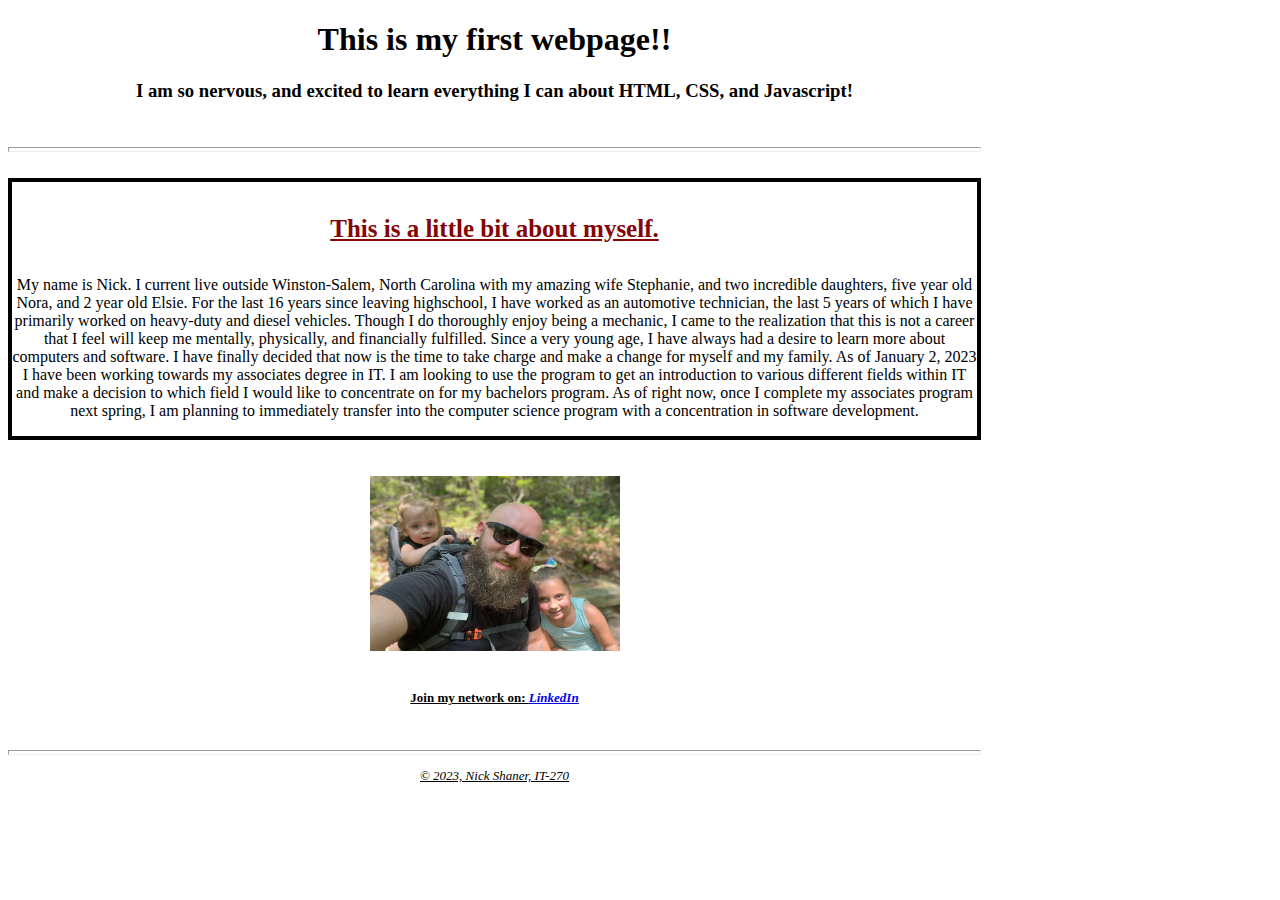
<file: IT-270_Website_Design/module1/index.html>
<!DOCTYPE html>
<html>
	<head>
		<link rel="icon" type="image/jpeg" href="Images/favicon.jpeg">
		<title>My First Webpage</title>
		<link rel="stylesheet" href="CSS/mysite.css"/>

	</head>
	<body style="text-align: center">
		<h1><b>This is my first webpage!!</b></h1>
		<h3>I am so nervous, and excited to learn everything I can about HTML, CSS, and Javascript!</h3>
		<br><hr style="height: 3px"><br>
	<div class="body-style" style="border:4px solid black">
		
		<h4 id="intro" class="body" style="text-align: center"><u>This is a little bit about myself.</u></h4>
		<p id="backgroud-story" class="body" style="padding: 10 5 10 5 text-align: left"> My name is Nick. I current live outside Winston-Salem, North Carolina 
			with my amazing wife Stephanie, and two incredible daughters, five year old
			Nora, and 2 year old Elsie. For the last 16 years since leaving highschool,
			I have worked as an automotive technician, the last 5 years of which I 
			have primarily worked on heavy-duty and diesel vehicles. Though I do 
			thoroughly enjoy being a mechanic, I came to the realization that this is 
			not a career that I feel will keep me mentally, physically, and financially 
			fulfilled. Since a very young age, I have always had a desire to learn more 
			about computers and software. I have finally decided that now is the time to 
			take charge and make a change for myself and my family. As of January 2, 
			2023 I have been working towards my associates degree in IT. I am looking to 
			use the program to get an introduction to various different fields within IT 
			and make a decision to which field I would like to concentrate on for my 
			bachelors program. As of right now, once I complete my associates program 
			next spring, I am planning to immediately transfer into the computer science 
			program with a concentration in software development.
		</p>
	</div>
	<div id="img1">
		<br><br>
		
		<img src="Images/IMG_9920.jpg"
		width="250"
		height="175" />
		<br><br>
		<h4 style="font-size: small;"><u>Join my network on: <a href="https://www.linkedin.com/in/nicholas-shaner-299694258" target="_blank"><em>LinkedIn</em></a></h4>
	</div>
	</body>
	<footer>
		<br>
		<hr style="height: 3px">
		<p style="font-size: small;"><em>&copy 2023, Nick Shaner, IT-270</em></p>
</html>
</file>
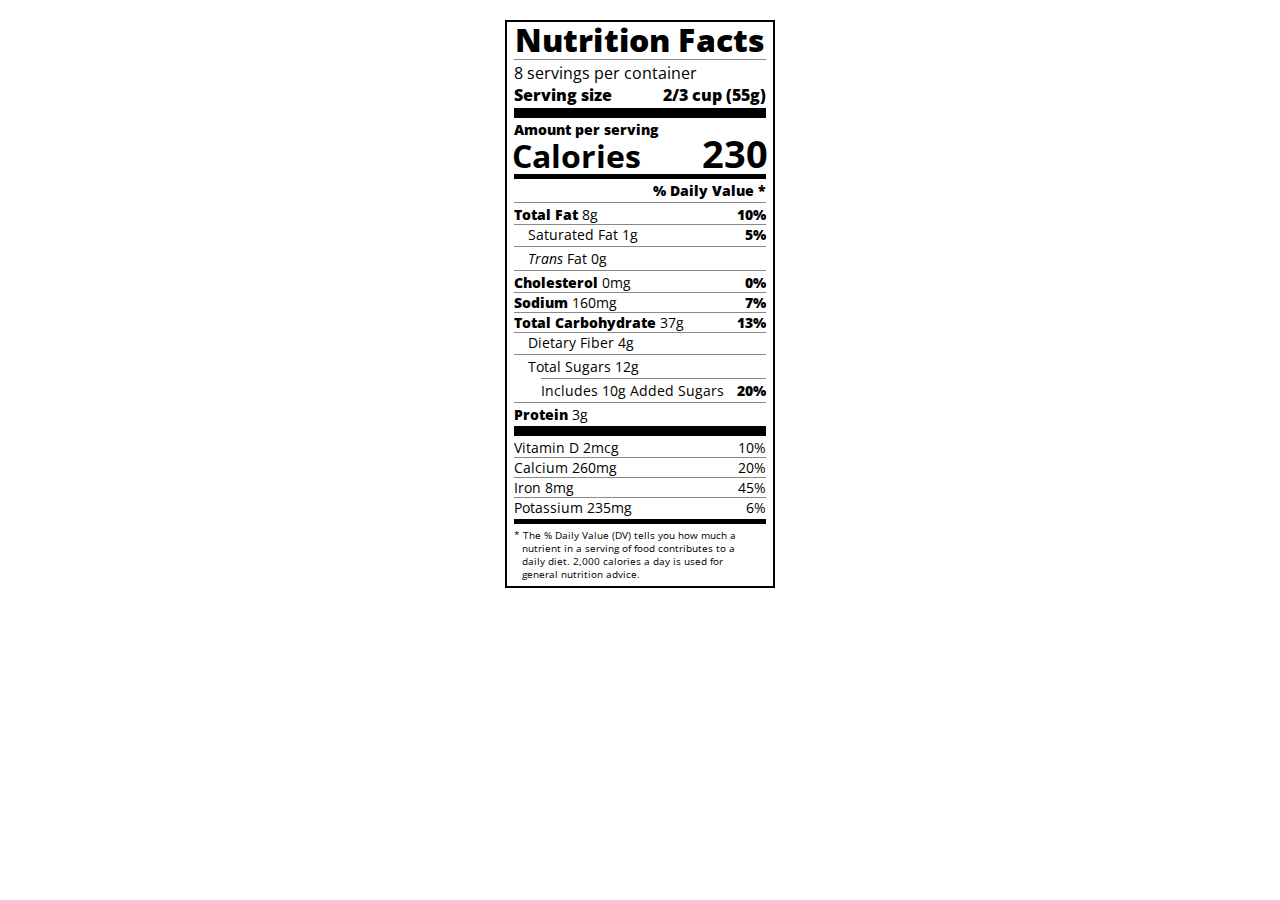
<file: Web_Dev_Practice/FCC_NutrLabel/index.html>
<!DOCTYPE html>
<html lang="en">

<head>
  <meta charset="UTF-8">
  <title>Nutrition Label</title>
  <link href="https://fonts.googleapis.com/css?family=Open+Sans:400,700,800" rel="stylesheet">
  <link href="./styles.css" rel="stylesheet">
</head>

<body>
  <div class="label">
    <header>
      <h1 class="bold">Nutrition Facts</h1>
      <div class="divider"></div>
      <p>8 servings per container</p>
      <p class="bold">Serving size <span>2/3 cup (55g)</span></p>
    </header>
    <div class="divider large"></div>
    <div class="calories-info">
      <div class="left-container">
        <h2 class="bold small-text">Amount per serving</h2>
        <p>Calories</p>
      </div>
      <span>230</span>
    </div>
    <div class="divider medium"></div>
    <div class="daily-value small-text">
      <p class="bold right no-divider">% Daily Value *</p>
      <div class="divider"></div>
      <p><span><span class="bold">Total Fat</span> 8g</span> <span class="bold">10%</span></p>
      <p class="indent no-divider">Saturated Fat 1g <span class="bold">5%</span></p>
      <div class="divider"></div>
      <p class="indent no-divider"><span><i>Trans</i> Fat 0g</span></p>
      <div class="divider"></div>
      <p><span><span class="bold">Cholesterol</span> 0mg</span> <span class="bold">0%</span></p>
      <p><span><span class="bold">Sodium</span> 160mg</span> <span class="bold">7%</span></p>
      <p><span><span class="bold">Total Carbohydrate</span> 37g</span> <span class="bold">13%</span></p>
      <p class="indent no-divider">Dietary Fiber 4g</p>
      <div class="divider"></div>
      <p class="indent no-divider">Total Sugars 12g</p>
      <div class="divider double-indent"></div>
      <p class="double-indent no-divider">Includes 10g Added Sugars <span class="bold">20%</span></p>
      <div class="divider"></div>
      <p class="no-divider"><span><span class="bold">Protein</span> 3g</span></p>
      <div class="divider large"></div>
      <p>Vitamin D 2mcg <span>10%</span></p>
      <p>Calcium 260mg <span>20%</span></p>
      <p>Iron 8mg <span>45%</span></p>
      <p class="no-divider">Potassium 235mg <span>6%</span></p>
    </div>
    <div class="divider medium"></div>
    <p class="note">* The % Daily Value (DV) tells you how much a nutrient in a serving of food contributes to a daily
      diet. 2,000 calories a day is used for general nutrition advice.</p>
  </div>
</body>
</html>
</file>
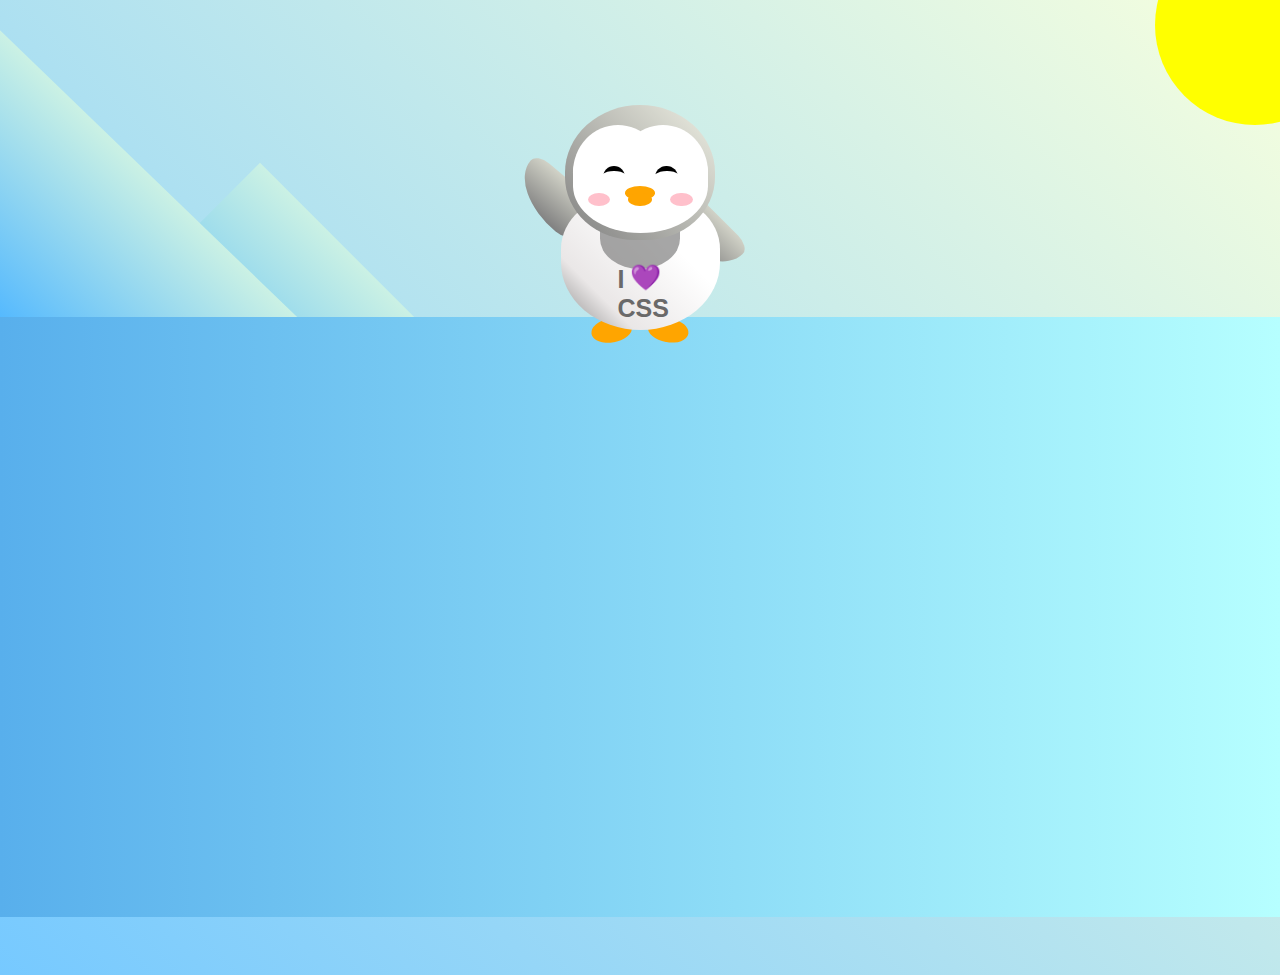
<file: Web_Dev_Practice/FCC_Penguin/index.html>
<!DOCTYPE html>
<html lang="en">
  <head>
    <meta charset="UTF-8" />
    <link rel="stylesheet" href="./styles.css" />
    <title>Penguin</title>
    <meta name="viewport" content="width=device-width, initial-scale=1.0" />
  </head>

  <body>
    <div class="left-mountain"></div>
    <div class="back-mountain"></div>
    <div class="sun"></div>
    <div class="penguin">
      <div class="penguin-head">
        <div class="face left"></div>
        <div class="face right"></div>
        <div class="chin"></div>
        <div class="eye left">
          <div class="eye-lid"></div>
        </div>
        <div class="eye right">
          <div class="eye-lid"></div>
        </div>
        <div class="blush left"></div>
        <div class="blush right"></div>
        <div class="beak top"></div>
        <div class="beak bottom"></div>
      </div>
      <div class="shirt">
        <div>💜</div>
        <p>I CSS</p>
      </div> 
      <div class="penguin-body">
        <div class="arm left"></div>
        <div class="arm right"></div>
        <div class="foot left"></div>
        <div class="foot right"></div>
      </div>
    </div>

    <div class="ground"></div>
  </body>
</html>
</file>
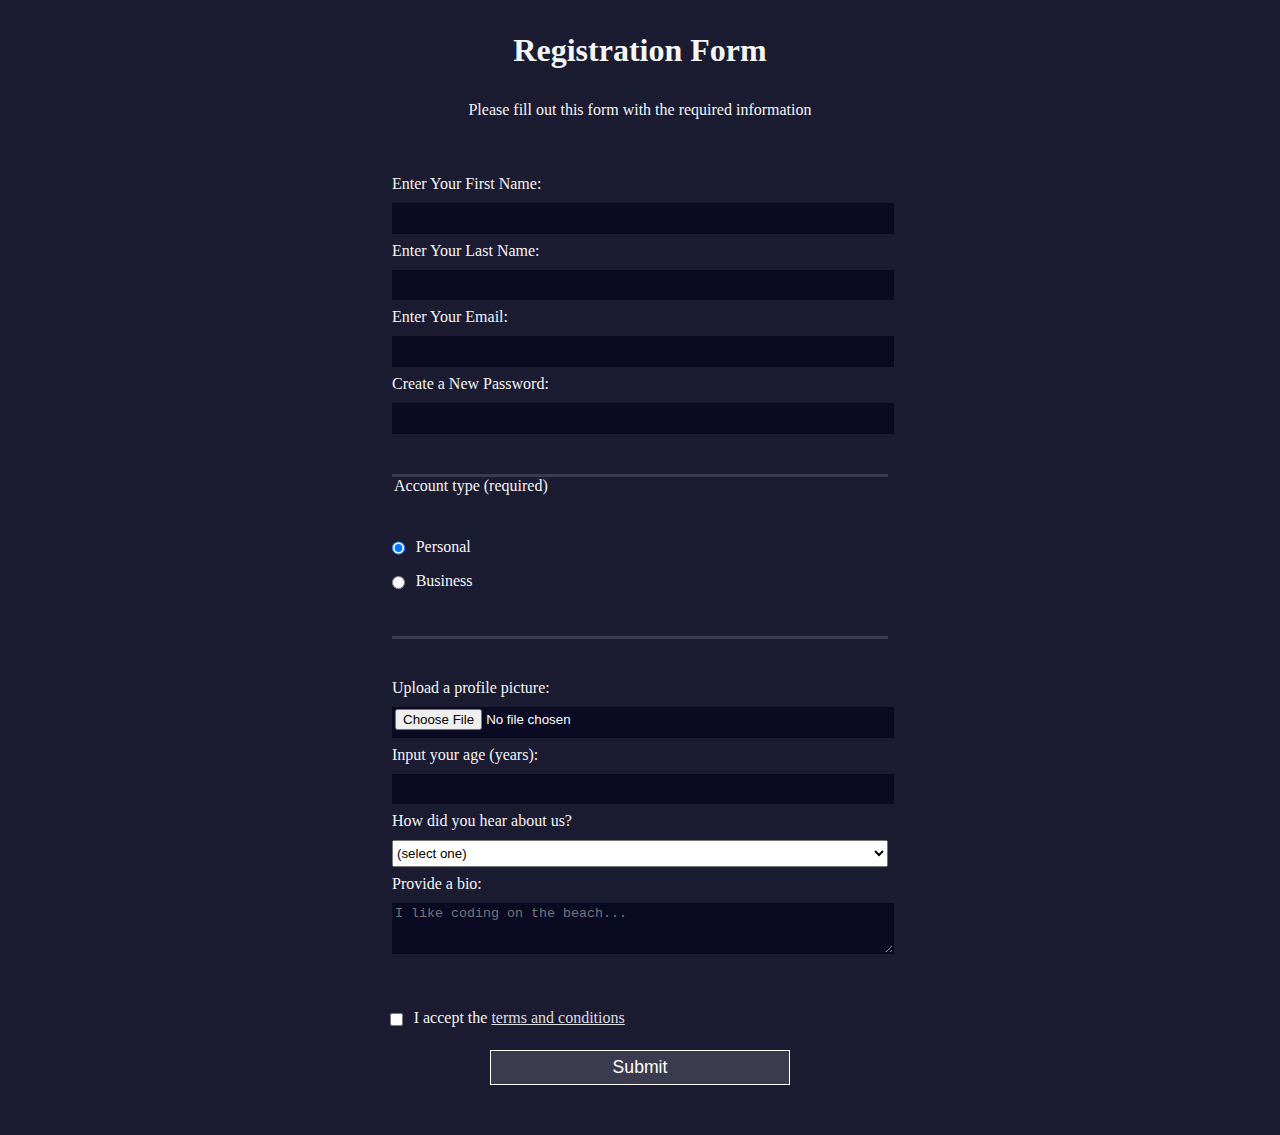
<file: Web_Dev_Practice/FCC_RegForm/index.html>
<!DOCTYPE html>
<html lang="en">
  <head>
    <meta charset="UTF-8">
    <title>Registration Form</title>
    <link rel="stylesheet" href="styles.css" />
  </head>
  <body>
    <h1>Registration Form</h1>
    <p>Please fill out this form with the required information</p>
    <form method="post" action='https://register-demo.freecodecamp.org'>
      <fieldset>
        <label for="first-name">Enter Your First Name: <input id="first-name" name="first-name" type="text" required /></label>
        <label for="last-name">Enter Your Last Name: <input id="last-name" name="last-name" type="text" required /></label>
        <label for="email">Enter Your Email: <input id="email" name="email" type="email" required /></label>
        <label for="new-password">Create a New Password: <input id="new-password" name="new-password" type="password" pattern="[a-z0-5]{8,}" required /></label>
      </fieldset>
      <fieldset>
        <legend>Account type (required)</legend>
        <label for="personal-account"><input id="personal-account" type="radio" name="account-type" class="inline" checked /> Personal</label>
        <label for="business-account"><input id="business-account" type="radio" name="account-type" class="inline" /> Business</label>
      </fieldset>
      <fieldset>
        <label for="profile-picture">Upload a profile picture: <input id="profile-picture" type="file" name="file" /></label>
        <label for="age">Input your age (years): <input id="age" type="number" name="age" min="13" max="120" /></label>
        <label for="referrer">How did you hear about us?
          <select id="referrer" name="referrer">
            <option value="">(select one)</option>
            <option value="1">freeCodeCamp News</option>
            <option value="2">freeCodeCamp YouTube Channel</option>
            <option value="3">freeCodeCamp Forum</option>
            <option value="4">Other</option>
          </select>
        </label>
        <label for="bio">Provide a bio:
          <textarea id="bio" name="bio" rows="3" cols="30" placeholder="I like coding on the beach..."></textarea>
        </label>
      </fieldset>
      <label for="terms-and-conditions">
        <input class="inline" id="terms-and-conditions" type="checkbox" required name="terms-and-conditions" /> I accept the <a href="https://www.freecodecamp.org/news/terms-of-service/">terms and conditions</a>
      </label>
      <input type="submit" value="Submit" />
    </form>
  </body>
</html>
</file>
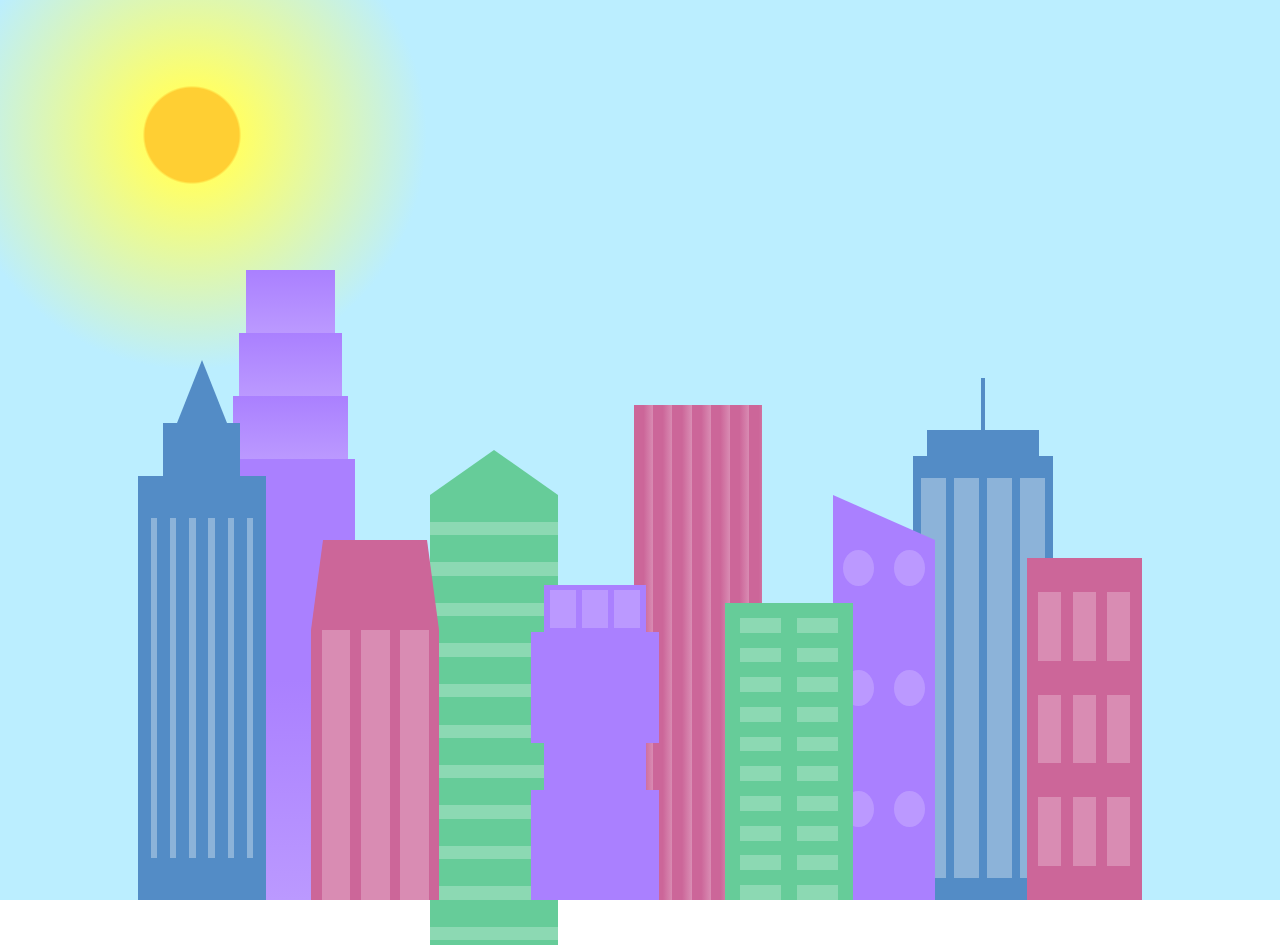
<file: Web_Dev_Practice/fCC_Skyline/index.html>
<!DOCTYPE html>
<html lang="en">    
  <head>
    <meta charset="UTF-8">
    <title>City Skyline</title>
    <link href="styles.css" rel="stylesheet" />   
  </head>

  <body>
    <div class="background-buildings sky">
      <div></div>
      <div></div>
      <div class="bb1 building-wrap">
        <div class="bb1a bb1-window"></div>
        <div class="bb1b bb1-window"></div>
        <div class="bb1c bb1-window"></div>
        <div class="bb1d"></div>
      </div>
      <div class="bb2">
        <div class="bb2a"></div>
        <div class="bb2b"></div>
      </div>
      <div class="bb3"></div>
      <div></div>
      <div class="bb4 building-wrap">
        <div class="bb4a"></div>
        <div class="bb4b"></div>
        <div class="bb4c window-wrap">
          <div class="bb4-window"></div>
          <div class="bb4-window"></div>
          <div class="bb4-window"></div>
          <div class="bb4-window"></div>
        </div>
      </div>
      <div></div>
      <div></div>
    </div>

    <div class="foreground-buildings">
      <div></div>
      <div></div>
      <div class="fb1 building-wrap">
        <div class="fb1a"></div>
        <div class="fb1b"></div>
        <div class="fb1c"></div>
      </div>
      <div class="fb2">
        <div class="fb2a"></div>
        <div class="fb2b window-wrap">
          <div class="fb2-window"></div>
          <div class="fb2-window"></div>
          <div class="fb2-window"></div>
        </div>
      </div>
      <div></div>
      <div class="fb3 building-wrap">
        <div class="fb3a window-wrap">
          <div class="fb3-window"></div>
          <div class="fb3-window"></div>
          <div class="fb3-window"></div>
        </div>
        <div class="fb3b"></div>
        <div class="fb3a"></div>
        <div class="fb3b"></div>
      </div>
      <div class="fb4">
        <div class="fb4a"></div>
        <div class="fb4b">
          <div class="fb4-window"></div>
          <div class="fb4-window"></div>
          <div class="fb4-window"></div>
          <div class="fb4-window"></div>
          <div class="fb4-window"></div>
          <div class="fb4-window"></div>
        </div>
      </div>
      <div class="fb5"></div>
      <div class="fb6"></div>
      <div></div>
      <div></div>
    </div>
  </body>
</html>
</file>
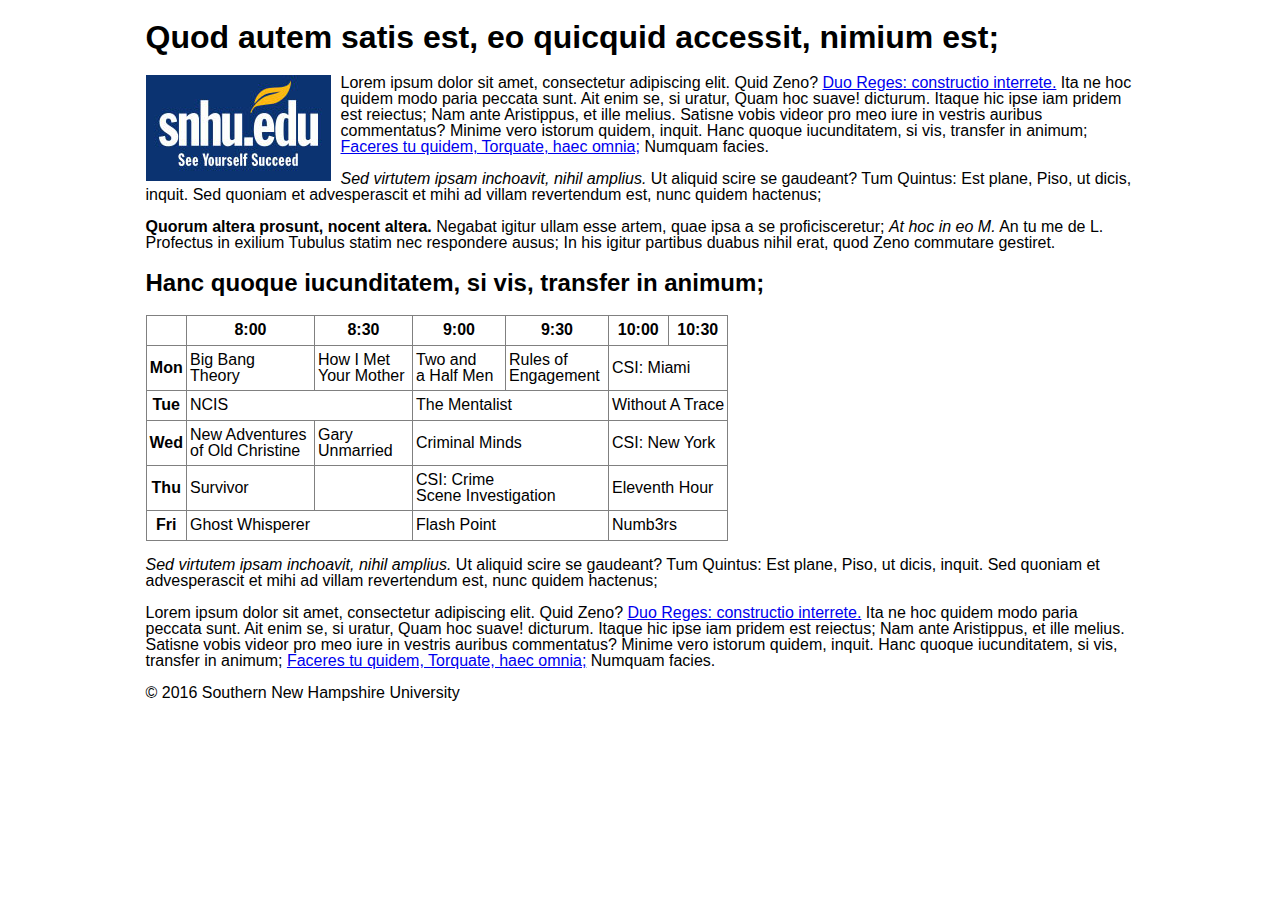
<file: IT-270_Website_Design/module4/Activity 1/index.html>
<!doctype html>
<html lang="en">
<head>
	<meta charset="utf-8">
	<meta http-equiv="X-UA-Compatible" content="IE=edge,chrome=1">

	<title>Lorum Ipsum Rocks!</title>
	<meta name="description" content="">
	<meta name="author" content="">

	<meta name="viewport" content="width=device-width, initial-scale=1.0">

	<link rel="stylesheet" href="css/style.css">
</head>
	<body>
	<div class="container">

		<h1>Quod autem satis est, eo quicquid accessit, nimium est;</h1>

		<img src="img/snhulogo.jpg" alt="SNHU Logo" align="left" style="margin-right:10px">
		<p>Lorem ipsum dolor sit amet, consectetur adipiscing elit. Quid Zeno? <a href='http://loripsum.net/' target='_blank'>Duo Reges: constructio interrete.</a> Ita ne hoc quidem modo paria peccata sunt. Ait enim se, si uratur, Quam hoc suave! dicturum. Itaque hic ipse iam pridem est reiectus; Nam ante Aristippus, et ille melius. Satisne vobis videor pro meo iure in vestris auribus commentatus? Minime vero istorum quidem, inquit. Hanc quoque iucunditatem, si vis, transfer in animum; <a href='http://loripsum.net/' target='_blank'>Faceres tu quidem, Torquate, haec omnia;</a> Numquam facies. </p>

		<p><i>Sed virtutem ipsam inchoavit, nihil amplius.</i> Ut aliquid scire se gaudeant? Tum Quintus: Est plane, Piso, ut dicis, inquit. Sed quoniam et advesperascit et mihi ad villam revertendum est, nunc quidem hactenus; </p>


		<p><b>Quorum altera prosunt, nocent altera.</b> Negabat igitur ullam esse artem, quae ipsa a se proficisceretur; <i>At hoc in eo M.</i> An tu me de L. Profectus in exilium Tubulus statim nec respondere ausus; In his igitur partibus duabus nihil erat, quod Zeno commutare gestiret. </p>

		<h2>Hanc quoque iucunditatem, si vis, transfer in animum;</h2>

		<table border="1">	<!--added table-->
			
			<tr  align="center" style="height: 30px;">
				<th width="35"></th>
				<th width="125">8:00</th>
				<th width="95">8:30</th>
				<th width="90">9:00</th>
				<th width="100">9:30</th>
				<th>10:00</th>
				<th>10:30</th>
			</tr>
			
			<tr style="height: 45px;">
				<td align="center"><b>Mon</b></td>
				<td>Big Bang <br> 
					Theory
				</td>
				<td>How I Met Your Mother
				</td>
				<td>Two and <br>
					a Half Men
				</td>
				<td>Rules of Engagement</td>
				<td colspan="2">CSI: Miami</td>
			</tr>
			
			<tr style="height: 30px;">
				<td align="center"><b>Tue</b></td>
				<td colspan="2">NCIS</td>
				<td colspan="2">The Mentalist</td>
				<td colspan="2">Without A Trace</td>
			</tr>
			
			<tr style="height: 45px;">
				<td align="center"><b>Wed</b></td>
				<td>New Adventures of Old Christine</td>
				<td>Gary Unmarried</td>
				<td colspan="2">Criminal Minds</td>
				<td colspan="2">CSI: New York</td>
			</tr>
			
			<tr style="height: 45px;">
				<td align="center"><b>Thu</b></td>
				<td>Survivor</td>
				<td></td>
				<td colspan="2">CSI: Crime<br>
					Scene Investigation
				</td>
				<td colspan="2">Eleventh Hour</td>
			</tr>
			
			<tr style="height: 30px;">
				<td align="center"><b>Fri</b></td>
				<td colspan="2">Ghost Whisperer</td>
				<td colspan="2">Flash Point</td>
				<td colspan="2">Numb3rs</td>
			</tr>

		</table>

		<p><i>Sed virtutem ipsam inchoavit, nihil amplius.</i> Ut aliquid scire se gaudeant? Tum Quintus: Est plane, Piso, ut dicis, inquit. Sed quoniam et advesperascit et mihi ad villam revertendum est, nunc quidem hactenus; </p>

		<p>Lorem ipsum dolor sit amet, consectetur adipiscing elit. Quid Zeno? <a href='http://loripsum.net/' target='_blank'>Duo Reges: constructio interrete.</a> Ita ne hoc quidem modo paria peccata sunt. Ait enim se, si uratur, Quam hoc suave! dicturum. Itaque hic ipse iam pridem est reiectus; Nam ante Aristippus, et ille melius. Satisne vobis videor pro meo iure in vestris auribus commentatus? Minime vero istorum quidem, inquit. Hanc quoque iucunditatem, si vis, transfer in animum; <a href='http://loripsum.net/' target='_blank'>Faceres tu quidem, Torquate, haec omnia;</a> Numquam facies. </p>

		<div class="footer">
			<p>
				<footer>&copy; 2016 Southern New Hampshire University</footer>
			</div>
	</div>
	</body>
</html>
</file>
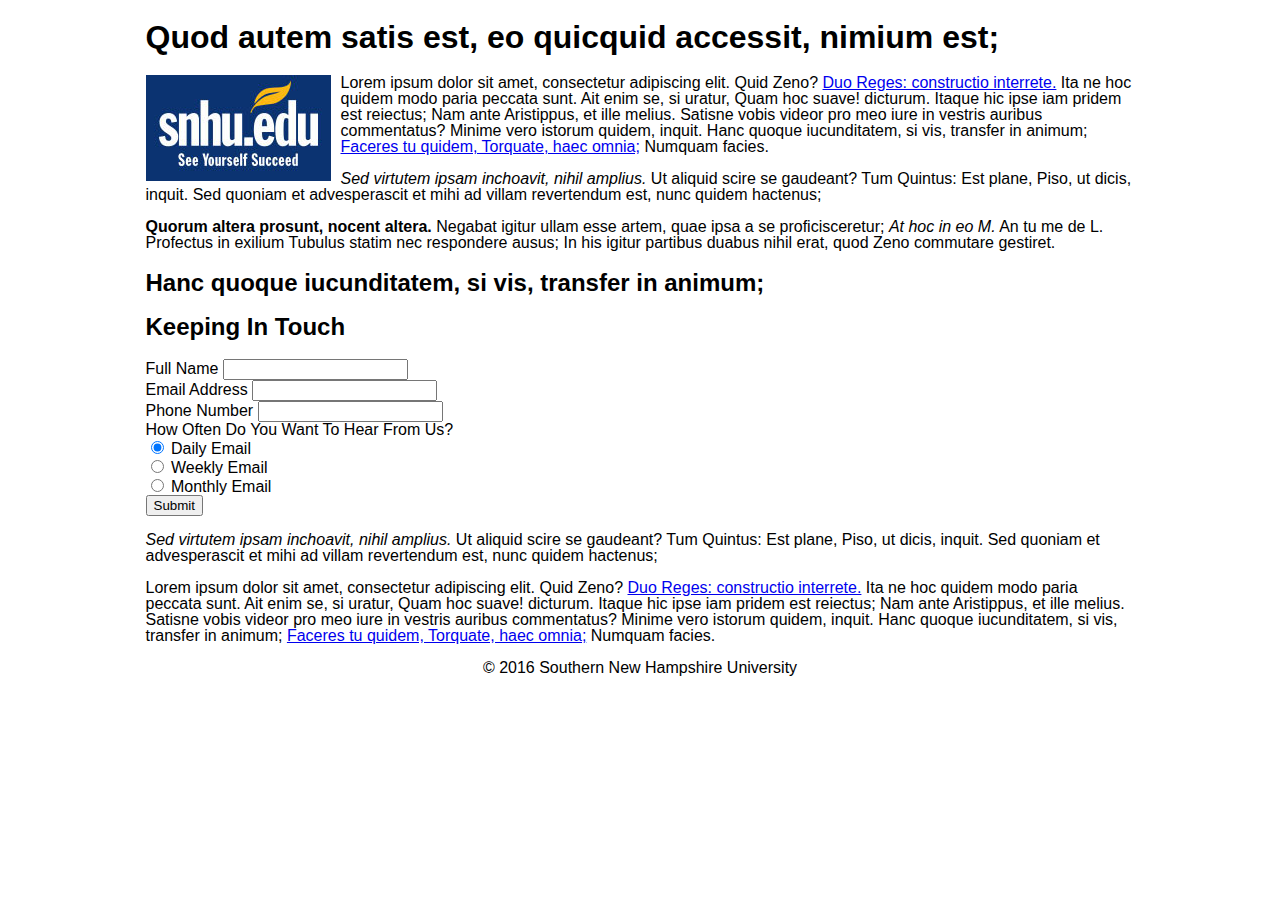
<file: IT-270_Website_Design/module4/Activity 2/index.html>
<!doctype html>
<html lang="en">
<head>
	<meta charset="utf-8">
	<meta http-equiv="X-UA-Compatible" content="IE=edge,chrome=1">

	<title>Lorum Ipsum Rocks!</title>
	<meta name="description" content="">
	<meta name="author" content="">

	<meta name="viewport" content="width=device-width, initial-scale=1.0">

	<link rel="stylesheet" href="css/style.css">
</head>
	<body>
	<div class="container">

		<h1>Quod autem satis est, eo quicquid accessit, nimium est;</h1>

		<img src="img/snhulogo.jpg" alt="SNHU Logo" align="left" style="margin-right:10px">
		<p>Lorem ipsum dolor sit amet, consectetur adipiscing elit. Quid Zeno? <a href='http://loripsum.net/' target='_blank'>Duo Reges: constructio interrete.</a> Ita ne hoc quidem modo paria peccata sunt. Ait enim se, si uratur, Quam hoc suave! dicturum. Itaque hic ipse iam pridem est reiectus; Nam ante Aristippus, et ille melius. Satisne vobis videor pro meo iure in vestris auribus commentatus? Minime vero istorum quidem, inquit. Hanc quoque iucunditatem, si vis, transfer in animum; <a href='http://loripsum.net/' target='_blank'>Faceres tu quidem, Torquate, haec omnia;</a> Numquam facies. </p>

		<p><i>Sed virtutem ipsam inchoavit, nihil amplius.</i> Ut aliquid scire se gaudeant? Tum Quintus: Est plane, Piso, ut dicis, inquit. Sed quoniam et advesperascit et mihi ad villam revertendum est, nunc quidem hactenus; </p>


		<p><b>Quorum altera prosunt, nocent altera.</b> Negabat igitur ullam esse artem, quae ipsa a se proficisceretur; <i>At hoc in eo M.</i> An tu me de L. Profectus in exilium Tubulus statim nec respondere ausus; In his igitur partibus duabus nihil erat, quod Zeno commutare gestiret. </p>

		<h2>Hanc quoque iucunditatem, si vis, transfer in animum;</h2>
		
		
		<h2>Keeping In Touch</h2> <!--For addition per activity 2-->
		
		<form method="post">
			Full Name <input type="text" /><br>
			Email Address <input type="email" /><br>
			Phone Number <input type="tel" /><br>
			How Often Do You Want To Hear From Us?<br>
			<input type="radio" name="reminder" checked> Daily Email </input><br>
			<input type="radio" name="reminder"> Weekly Email </input><br>
			<input type="radio" name="reminder"> Monthly Email </input><br>
			<button type="submit">Submit</button>
			
		</form>

		<p><i>Sed virtutem ipsam inchoavit, nihil amplius.</i> Ut aliquid scire se gaudeant? Tum Quintus: Est plane, Piso, ut dicis, inquit. Sed quoniam et advesperascit et mihi ad villam revertendum est, nunc quidem hactenus; </p>

		<p>Lorem ipsum dolor sit amet, consectetur adipiscing elit. Quid Zeno? <a href='http://loripsum.net/' target='_blank'>Duo Reges: constructio interrete.</a> Ita ne hoc quidem modo paria peccata sunt. Ait enim se, si uratur, Quam hoc suave! dicturum. Itaque hic ipse iam pridem est reiectus; Nam ante Aristippus, et ille melius. Satisne vobis videor pro meo iure in vestris auribus commentatus? Minime vero istorum quidem, inquit. Hanc quoque iucunditatem, si vis, transfer in animum; <a href='http://loripsum.net/' target='_blank'>Faceres tu quidem, Torquate, haec omnia;</a> Numquam facies. </p>

		<div class="footer">
			<p>
				<footer>&copy; 2016 Southern New Hampshire University</footer>
			</div>
	</div>
	</body>
</html>
</file>
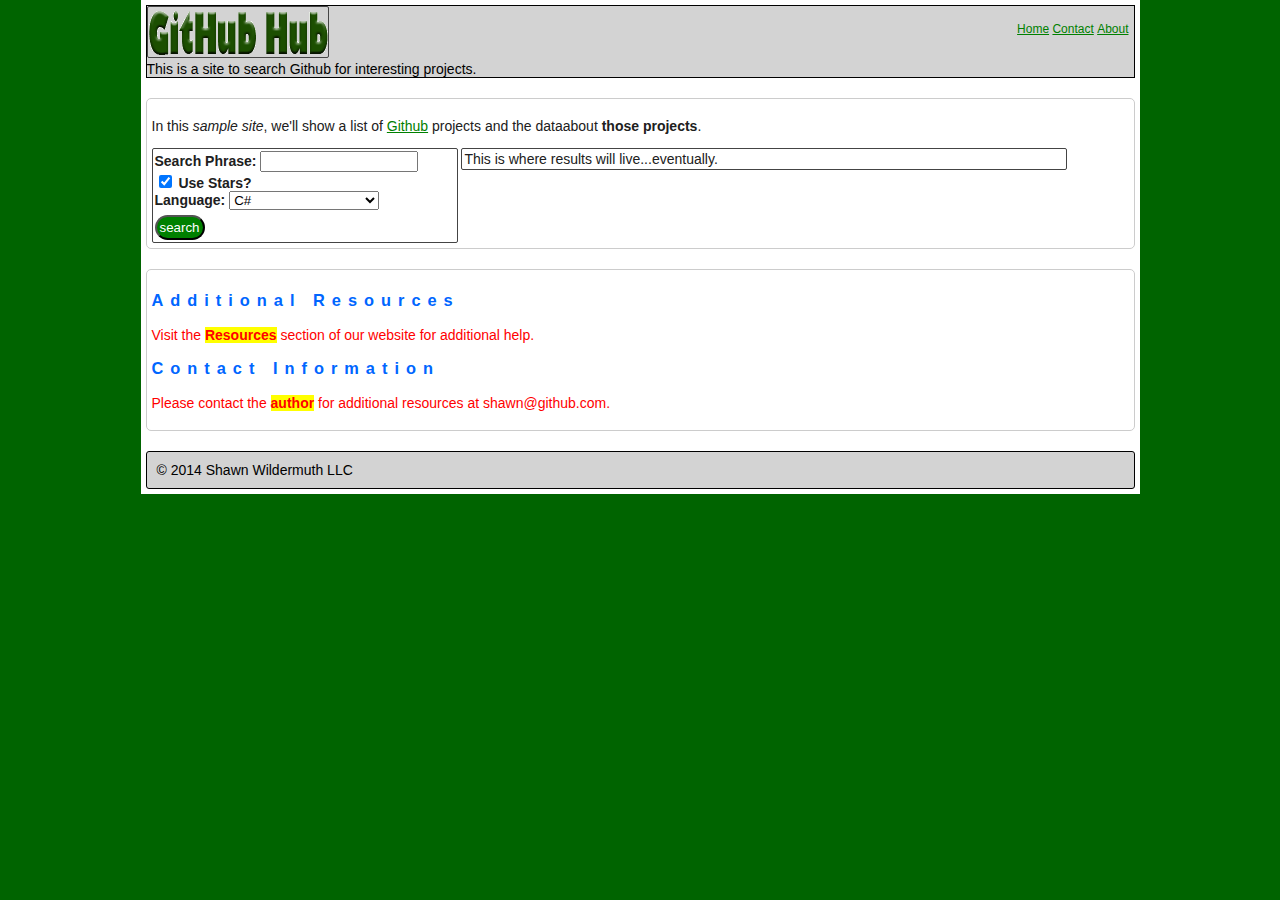
<file: IT-270_Website_Design/module2/index2.html>
<!--

  Built for the Pluralsight Course for new Web Developers

 -->
<!DOCTYPE html>
<html>

<head>
  <title>Github Hub</title>
  <!--[if lt IE 9]>
      <script src="//html5shiv.googlecode.com/svn/trunk/html5.js"></script>      
    <![endif]-->
  <link rel="stylesheet" href="site2.css" />
</head>

<body>
  <div class="container">
    <header>
      <nav>
        <ul>
          <li><a href="/index.html">Home</a>
          </li>
          <li><a href="/contact.html">Contact</a>
          </li>
          <li><a href="/about.html">About</a>
          </li>
        </ul>
      </nav>
      <div>
        <img src="img/logo.gif" class="bordered-image" />
      </div>
      <div>This is a site to search Github for interesting projects.</div>
    </header>
    <section id="main">
      <p>In this
        <em>sample site</em>, we'll show a list of <a href="http://github.com">Github</a> projects
        <span>and the data</span>about
        <strong>those projects</strong>.</p>
      <form action="http://wilder.azurewebsites.net/echo" method="POST" class="bordered-image simple-form">
        <label for="searchPhrase">Search Phrase:</label>
        <input type="text" name="searchPhrase" id="searchPhrase" />
        <br/>
        <input type="checkbox" name="useStars" id="useStars" checked="true" />
        <label for="useStars">Use Stars?</label>
        <br/>
        <label for="langChoice">Language:</label>
        <select name="langChoice" id="langChoice">
          <option>All</option>
          <option>JavaScript</option>
          <option selected>C#</option>
          <option>Java</option>
          <option>Ruby</option>
        </select>
        <br/>
        <input type="submit" value="search" />
      </form>
      <div id="results" class="bordered-image">
        This is where results will live...eventually.
      </div>
    </section>
    <section id="secondary">
      <h3>Additional Resources</h3> 
      Visit the <span class="highlight">Resources</span> 
      section of our website for additional help. 
      <p> 
      <h3>Contact Information</h3> 
      Please contact the <span 
      class="highlight">author</span> 
      for additional resources at shawn@github.com. 
      </p> 
    </section>
    <footer>
      &copy; 2014 Shawn Wildermuth LLC
    </footer>
  </div>
</body>

</html>
</file>
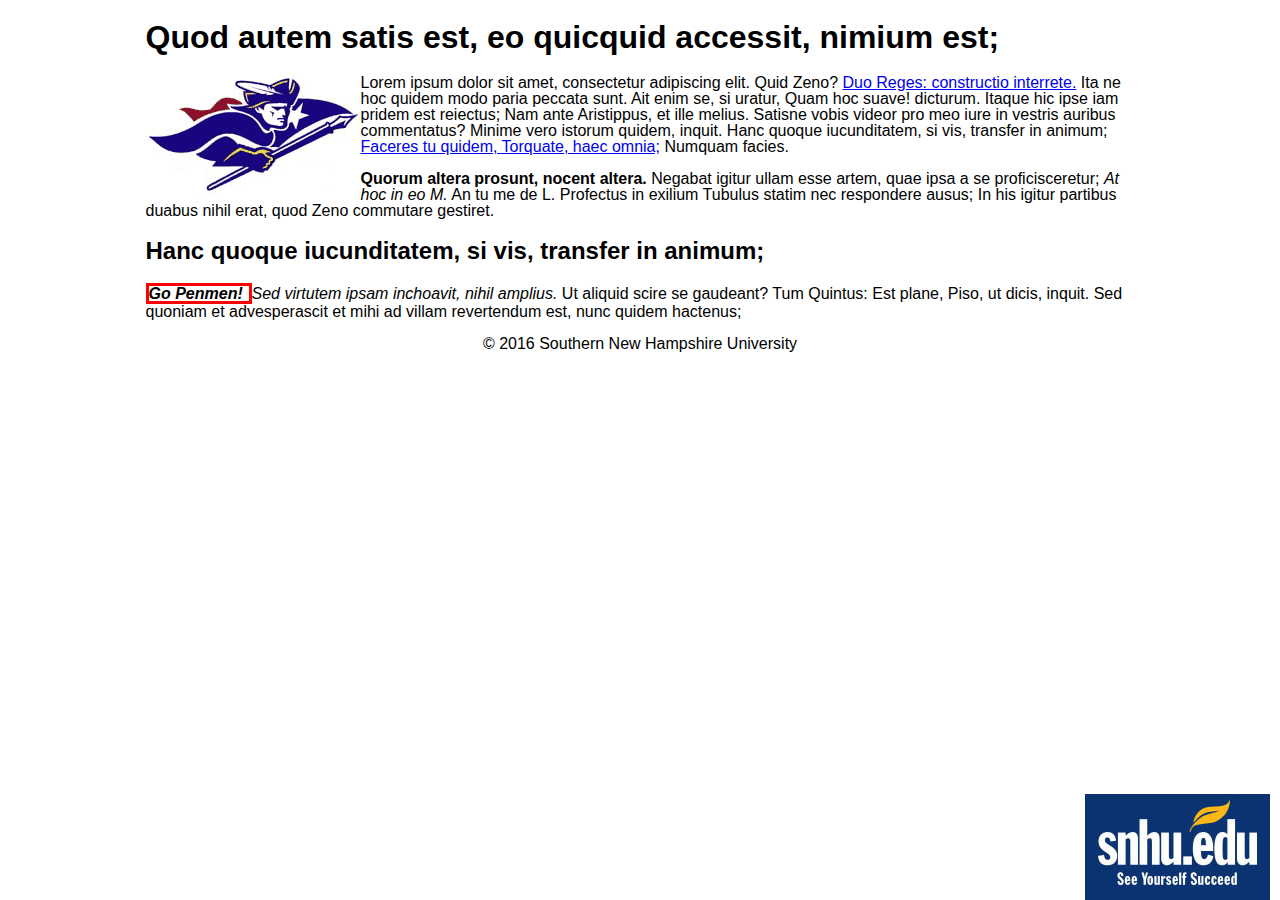
<file: IT-270_Website_Design/module3/index3.html>
<!doctype html>
<html lang="en">
<head>
	<meta charset="utf-8">
	<meta http-equiv="X-UA-Compatible" content="IE=edge,chrome=1">

	<title>Lorum Ipsum Rocks!</title>
	<meta name="description" content="">
	<meta name="author" content="">

	<meta name="viewport" content="width=device-width, initial-scale=1.0">

	<link rel="stylesheet" href="css/site3.css">
</head>
	<body>
	<div class="container">

		<h1>Quod autem satis est, eo quicquid accessit, nimium est;</h1>
		
		<div class="fixed">		<!--HTML Edit, Tutorial Step 4A-->
			<img src="img/snhulogo.jpg" alt="SNHU Logo" align="left" style="margin-right:10px">
		</div>
		<div class="floated-image">		<!--HTML Edit, Tutorial Step 4C-->
			<img src="img/penmen.png" alt="Penmen logo">	<!--HTML Edit, Tutorial Step 4B-->
		</div>
		
		<p>Lorem ipsum dolor sit amet, consectetur adipiscing elit. Quid Zeno? <a href='http://loripsum.net/' target='_blank'>Duo Reges: constructio interrete.</a> Ita ne hoc quidem modo paria peccata sunt. Ait enim se, si uratur, Quam hoc suave! dicturum. Itaque hic ipse iam pridem est reiectus; Nam ante Aristippus, et ille melius. Satisne vobis videor pro meo iure in vestris auribus commentatus? Minime vero istorum quidem, inquit. Hanc quoque iucunditatem, si vis, transfer in animum; <a href='http://loripsum.net/' target='_blank'>Faceres tu quidem, Torquate, haec omnia;</a> Numquam facies. </p>

		<p><b>Quorum altera prosunt, nocent altera.</b> Negabat igitur ullam esse artem, quae ipsa a se proficisceretur; <i>At hoc in eo M.</i> An tu me de L. Profectus in exilium Tubulus statim nec respondere ausus; In his igitur partibus duabus nihil erat, quod Zeno commutare gestiret. </p>

		<h2>Hanc quoque iucunditatem, si vis, transfer in animum;</h2>
			<!--HTML Edit, Tutorial 4D-->
		<p><i><span class="inline-box"><b>Go Penmen!</b></span>Sed virtutem ipsam inchoavit, nihil amplius.</i> Ut aliquid scire se gaudeant? Tum Quintus: Est plane, Piso, ut dicis, inquit. Sed quoniam et advesperascit et mihi ad villam revertendum est, nunc quidem hactenus; </p>

		<div class="footer">
			<p>
			<footer>&copy; 2016 Southern New Hampshire University</footer>
		</div>
	</div>
	</body>
</html>
</file>
<file: IT-270_Website_Design/module1/CSS/mysite.css>
/* mysite.css */
html {
    width: 989px;

}

#intro {
    font-size: 25px;
    color: rgb(133, 5, 5)

}

#img1 {
    display: block;
    margin: auto;

}
</file>
<file: Web_Dev_Practice/FCC_NutrLabel/styles.css>
* {
    box-sizing: border-box;
  }
  
  html {
    font-size: 16px;
  }
  
  body {
    font-family: 'Open Sans', sans-serif;
  }
  
  .label {
    border: 2px solid black;
    width: 270px;
    margin: 20px auto;
    padding: 0 7px;
  }
  
  header h1 {
    text-align: center;
    margin: -4px 0;
    letter-spacing: 0.15px
  }
  
  p {
    margin: 0;
    display: flex;
    justify-content: space-between;
  }
  
  .divider {
    border-bottom: 1px solid #888989;
    margin: 2px 0;
  }
  
  .bold {
    font-weight: 800;
  }
  
  .large {
    height: 10px;
  }
  
  .large, .medium {
    background-color: black;
    border: 0;
  }
  
  .medium {
    height: 5px;
  }
  
  .small-text {
    font-size: 0.85rem;
  }
  
  
  .calories-info {
    display: flex;
    justify-content: space-between;
    align-items: flex-end;
  }
  
  .calories-info h2 {
    margin: 0;
  }
  
  .left-container p {
    margin: -5px -2px;
    font-size: 2em;
    font-weight: 700;
  }
  
  .calories-info span {
    margin: -7px -2px;
    font-size: 2.4em;
    font-weight: 700;
  }
  
  .right {
    justify-content: flex-end;
  }
  
  .indent {
    margin-left: 1em;
  }
  
  .double-indent {
    margin-left: 2em;
  }
  
  .daily-value p:not(.no-divider) {
    border-bottom: 1px solid #888989;
  }
  
  .note {
    font-size: 0.6rem;
    margin: 5px 0;
    padding:  0 8px;
    text-indent: -8px;
  }
</file>
<file: Web_Dev_Practice/FCC_Penguin/styles.css>
:root {
    --penguin-face: white;
    --penguin-picorna: orange;
    --penguin-skin: gray;
  }
  
  body {
    background: linear-gradient(45deg, rgb(118, 201, 255), rgb(247, 255, 222));
    margin: 0;
    padding: 0;
    width: 100%;
    height: 100vh;
    overflow: hidden;
  }
  
  .left-mountain {
    width: 300px;
    height: 300px;
    background: linear-gradient(rgb(203, 241, 228), rgb(80, 183, 255));
    position: absolute;
    transform: skew(0deg, 44deg);
    z-index: 2;
    margin-top: 100px;
  }
  
  .back-mountain {
    width: 300px;
    height: 300px;
    background: linear-gradient(rgb(203, 241, 228), rgb(47, 170, 255));
    position: absolute;
    z-index: 1;
    transform: rotate(45deg);
    left: 110px;
    top: 225px;
  }
  
  .sun {
    width: 200px;
    height: 200px;
    background-color: yellow;
    position: absolute;
    border-radius: 50%;
    top: -75px;
    right: -75px;
  }
  
  .penguin {
    width: 300px;
    height: 300px;
    margin: auto;
    margin-top: 75px;
    z-index: 4;
    position: relative;
    transition: transform 1s ease-in-out 0ms;
  }
  
  .penguin * {
    position: absolute;
  }
  
  .penguin:active {
    transform: scale(1.5);
    cursor: not-allowed;
  }
  
  .penguin-head {
    width: 50%;
    height: 45%;
    background: linear-gradient(
      45deg,
      var(--penguin-skin),
      rgb(239, 240, 228)
    );
    border-radius: 70% 70% 65% 65%;
    top: 10%;
    left: 25%;
    z-index: 1;
  }
  
  .face {
    width: 60%;
    height: 70%;
    background-color: var(--penguin-face);
    border-radius: 70% 70% 60% 60%;
    top: 15%;
  }
  
  .face.left {
    left: 5%;
  }
  
  .face.right {
    right: 5%;
  }
  
  .chin {
    width: 90%;
    height: 70%;
    background-color: var(--penguin-face);
    top: 25%;
    left: 5%;
    border-radius: 70% 70% 100% 100%;
  }
  
  .eye {
    width: 15%;
    height: 17%;
    background-color: black;
    top: 45%;
    border-radius: 50%;
  }
  
  .eye.left {
    left: 25%;
  }
  
  .eye.right {
    right: 25%;
  }
  
  .eye-lid {
    width: 150%;
    height: 100%;
    background-color: var(--penguin-face);
    top: 25%;
    left: -23%;
    border-radius: 50%;
  }
  
  .blush {
    width: 15%;
    height: 10%;
    background-color: pink;
    top: 65%;
    border-radius: 50%;
  }
  
  .blush.left {
    left: 15%;
  }
  
  .blush.right {
    right: 15%;
  }
  
  .beak {
    height: 10%;
    background-color: var(--penguin-picorna);
    border-radius: 50%;
  }
  
  .beak.top {
    width: 20%;
    top: 60%;
    left: 40%;
  }
  
  .beak.bottom {
    width: 16%;
    top: 65%;
    left: 42%;
  }
  
  .shirt {
    font: bold 25px Helvetica, sans-serif;
    top: 165px;
    left: 127.5px;
    z-index: 1;
    color: #6a6969;
  }
  
  .shirt div {
    font-weight:  initial;
    top: 22.5px;
    left: 12px;
  }
  
  .penguin-body {
    width: 53%;
    height: 45%;
    background: linear-gradient(
      45deg,
      rgb(134, 133, 133) 0%,
      rgb(234, 231, 231) 25%,
      white 67%
    );
    border-radius: 80% 80% 100% 100%;
    top: 40%;
    left: 23.5%;
  }
  
  .penguin-body::before {
    content: "";
    position: absolute;
    width: 50%;
    height: 45%;
    background-color: var(--penguin-skin);
    top: 10%;
    left: 25%;
    border-radius: 0% 0% 100% 100%;
    opacity: 70%;
  }
  
  .arm {
    width: 30%;
    height: 60%;
    background: linear-gradient(
      90deg,
      var(--penguin-skin),
      rgb(209, 210, 199)
    );
    border-radius: 30% 30% 30% 120%;
    z-index: -1;
  }
  
  .arm.left {
    top: 35%;
    left: 5%;
    transform-origin: top left; 
    transform: rotate(130deg) scaleX(-1);
    animation: 3s linear infinite wave;
  }
  
  .arm.right {
    top: 0%;
    right: -5%;
    transform: rotate(-45deg);
  }
  
  @keyframes wave {
    10% {
      transform: rotate(110deg) scaleX(-1);
    }
    20% {
      transform: rotate(130deg) scaleX(-1);
    }
    30% {
      transform: rotate(110deg) scaleX(-1);
    }
    40% {
      transform: rotate(130deg) scaleX(-1);
    }
  }
  
  .foot {
    width:  15%;
    height: 30%;
    background-color: var(--penguin-picorna);
    top: 85%;
    border-radius: 50%;
    z-index: -1;
  }
  
  .foot.left {
    left: 25%;
    transform: rotate(80deg);
  }
  
  .foot.right {
    right: 25%;
    transform: rotate(-80deg);
  }

  .ground {
    width: 100vw;
    height: calc(100vh - 300px);
    background: linear-gradient(90deg, rgb(88, 175, 236), rgb(182, 255, 255));
    z-index: 3;
    position: absolute;
    margin-top: -58px;
  }
</file>
<file: Web_Dev_Practice/FCC_RegForm/styles.css>
body {
    width: 100%;
    height: 100vh;
    margin: 0;
    background-color: #1b1b32;
    color: #f5f6f7;
    font-family: Tahoma;
    font-size: 16px;
  }
  
  h1, p {
    margin: 1em auto;
    text-align: center;
  }
  
  form {
    width: 60vw;
    max-width: 500px;
    min-width: 300px;
    margin: 0 auto;
    padding-bottom: 2em;
  }
  
  fieldset {
    border: none;
    padding: 2rem 0;
    border-bottom: 3px solid #3b3b4f;
  }
  
  fieldset:last-of-type {
    border-bottom: none;
  }
  
  label {
    display: block;
    margin: 0.5rem 0;
  }
  
  input,
  textarea,
  select {
    margin: 10px 0 0 0;
    width: 100%;
    min-height: 2em;
  }
  
  input, textarea {
    background-color: #0a0a23;
    border: 1px solid #0a0a23;
    color: #ffffff;
  }
  
  .inline {
    width: unset;
    margin: 0 0.5em 0 0;
    vertical-align: middle;
  }
  
  input[type="submit"] {
    display: block;
    width: 60%;
    margin: 1em auto;
    height: 2em;
    font-size: 1.1rem;
    background-color: #3b3b4f;
    border-color: white;
    min-width: 300px;
  }
  
  input[type="file"] {
    padding: 1px 2px;
  }
  
  .inline{
    display: inline; 
  }
  
  a {
    color: #dfdfe2;
  }
</file>
<file: Web_Dev_Practice/fCC_Skyline/styles.css>
:root {
    --building-color1: #aa80ff;
    --building-color2: #66cc99;
    --building-color3: #cc6699;
    --building-color4: #538cc6;
    --window-color1: #bb99ff;
    --window-color2: #8cd9b3;
    --window-color3: #d98cb3;
    --window-color4: #8cb3d9;
  }
  
  * {
    box-sizing: border-box;
  }
  
  body {
    height: 100vh;
    margin: 0;
    overflow: hidden;
  }
  
  .background-buildings, .foreground-buildings {
    width: 100%;
    height: 100%;
    display: flex;
    align-items: flex-end;
    justify-content: space-evenly;
    position: absolute;
    top: 0;
  }
  
  .building-wrap {
    display: flex;
    flex-direction: column;
    align-items: center;
  }
  
  .window-wrap {
    display: flex;
    align-items: center;
    justify-content: space-evenly;
  }
  
  .sky {
    background: radial-gradient(
        closest-corner circle at 15% 15%,
        #ffcf33,
        #ffcf33 20%,
        #ffff66 21%,
        #bbeeff 100%
      );
  }
  
  /* BACKGROUND BUILDINGS - "bb" stands for "background building" */
  .bb1 {
    width: 10%;
    height: 70%;
  }
  
  .bb1a {
    width: 70%;
  }
    
  .bb1b {
    width: 80%;
  }
    
  .bb1c {
    width: 90%;
  }
  
  .bb1d {
    width: 100%;
    height: 70%;
    background: linear-gradient(
        var(--building-color1) 50%,
        var(--window-color1)
      );
  }
  
  .bb1-window {
    height: 10%;
    background: linear-gradient(
        var(--building-color1),
        var(--window-color1)
      );
  }
  
  .bb2 {
    width: 10%;
    height: 50%;
  }
  
  .bb2a {
    border-bottom: 5vh solid var(--building-color2);
    border-left: 5vw solid transparent;
    border-right: 5vw solid transparent;
  }
  
  .bb2b {
    width: 100%;
    height: 100%;
    background: repeating-linear-gradient(
        var(--building-color2),
        var(--building-color2) 6%,
        var(--window-color2) 6%,
        var(--window-color2) 9%
      );
  }
  
  .bb3 {
    width: 10%;
    height: 55%;
    background: repeating-linear-gradient(
        90deg,
        var(--building-color3),
        var(--building-color3),
        var(--window-color3) 15%
      );
  }
  
  .bb4 {
    width: 11%;
    height: 58%;
  }
  
  .bb4a {
    width: 3%;
    height: 10%;
    background-color: var(--building-color4);
  }
  
  .bb4b {
    width: 80%;
    height: 5%;
    background-color: var(--building-color4);
  }
    
  .bb4c {
    width: 100%;
    height: 85%;
    background-color: var(--building-color4);
  }
  
  .bb4-window {
    width: 18%;
    height: 90%;
    background-color: var(--window-color4);
  }
  
  /* FOREGROUND BUILDINGS - "fb" stands for "foreground building" */
  .fb1 {
    width: 10%;
    height: 60%;
  }
  
  .fb1a {
    border-bottom: 7vh solid var(--building-color4);
    border-left: 2vw solid transparent;
    border-right: 2vw solid transparent;
  }
  
  .fb1b {
    width: 60%;
    height: 10%;
    background-color: var(--building-color4);
  }
    
  .fb1c {
    width: 100%;
    height: 80%;
    background: repeating-linear-gradient(
        90deg,
        var(--building-color4),
        var(--building-color4) 10%,
        transparent 10%,
        transparent 15%
      ),
      repeating-linear-gradient(
        var(--building-color4),
        var(--building-color4) 10%,
        var(--window-color4) 10%,
        var(--window-color4) 90%
      );
  }
  
  .fb2 {
    width: 10%;
    height: 40%;
  }
  
  .fb2a {
    width: 100%;
    border-bottom: 10vh solid var(--building-color3);
    border-left: 1vw solid transparent;
    border-right: 1vw solid transparent;
  }
  
  .fb2b {
    width: 100%;
    height: 75%;
    background-color: var(--building-color3);
  }
  
  .fb2-window {
    width: 22%;
    height: 100%;
    background-color: var(--window-color3);
  }
  
  .fb3 {
    width: 10%;
    height: 35%;
  }
    
  .fb3a {
    width: 80%;
    height: 15%;
    background-color: var(--building-color1);
  }
    
  .fb3b {
    width: 100%;
    height: 35%;
    background-color: var(--building-color1);
  }
  
  .fb3-window {
    width: 25%;
    height: 80%;
    background-color: var(--window-color1);
  }
  
  .fb4 {
    width: 8%;
    height: 45%;
    position: relative;
    left: 10%;
  }
  
  .fb4a {
    border-top: 5vh solid transparent;
    border-left: 8vw solid var(--building-color1);
  }
  
  .fb4b {
    width: 100%;
    height: 89%;
    background-color: var(--building-color1);
    display: flex;
    flex-wrap: wrap;
  }
  
  .fb4-window {
    width: 30%;
    height: 10%;
    border-radius: 50%;
    background-color: var(--window-color1);
    margin: 10%;
  }
  
  .fb5 {
    width: 10%;
    height: 33%;
    position: relative;
    right: 10%;
    background: repeating-linear-gradient(
        var(--building-color2),
        var(--building-color2) 5%,
        transparent 5%,
        transparent 10%
      ),
      repeating-linear-gradient(
        90deg,
        var(--building-color2),
        var(--building-color2) 12%,
        var(--window-color2) 12%,
        var(--window-color2) 44%
      );
  }
  
  .fb6 {
    width: 9%;
    height: 38%;
    background: repeating-linear-gradient(
        90deg,
        var(--building-color3),
        var(--building-color3) 10%,
        transparent 10%,
        transparent 30%
      ),
      repeating-linear-gradient(
        var(--building-color3),
        var(--building-color3) 10%,
        var(--window-color3) 10%,
        var(--window-color3) 30%
      );
  }
  
  @media (max-width: 1200px) {
    :root {
      --building-color1: #000;
      --building-color2: #000;
      --building-color3: #000;
      --building-color4: #000;
      --window-color1: #777;
      --window-color2: #777;
      --window-color3: #777;
      --window-color4: #777;
    }

    .sky {
        background: radial-gradient(
            closest-corner circle at 15% 15%,
            #ccc,
            #ccc 20%,
            #445 21%,
            #223 100%
          );
      }
    }
</file>
<file: IT-270_Website_Design/module2/site2.css>
/* site2.css */
header, footer {
  background-color: lightgray;
  border: solid 1px black;
  /*font-family: 'Times New Roman', serif;*/
}

footer {
  padding: 10px;
  border-radius: 3px;
}

body {
  font-family: Segoe UI, Arial, Helvetica, sans-serif;
  font-size: 14px;
  background-color: darkgreen;
}

a {
  color: green;
}

html, body {
  padding: 0;
  margin: 0;
}

.bordered-image {
  border: solid 1px #444;
  border-radius: 2px;
}

#main {
  border: solid 1px #ccc;
  border-radius: 5px;
  color: #202020;
  margin: 20px 0;
  padding: 5px;
}

#secondary { 
  border: solid 1px #ccc;
  border-radius: 5px;
  color: #ff0000;
  margin: 20px 0;
  padding: 5px;
}

#secondary h3 {
  color: #0066ff;
  letter-spacing: 7px;  
}

.highlight {
  font-weight: bold;
  background-color: yellow;
}

#results {
  padding: 2px;
  width: 600px;
  display: inline-block;
  vertical-align: top;
}

.simple-form {
  padding: 2px;
  width: 300px;
  display: inline-block;
  vertical-align: top;
/*  position: absolute;
  bottom: 5px;
  right: 5px;
*/}

.simple-form label {
  font-weight: bold;
}

.simple-form input[type=text],
.simple-form select,
.simple-form input[type=password],
.simple-form textarea {
  width: 150px;
}

.simple-form input[type=submit] {
  background-color: green;
  color: white;
  border-radius: 15px;
  padding: 3px;
  margin-top: 5px;
}

.container {
  width: 989px;
  margin: 0 auto;
  background-color: white;
  padding: 5px;
}

header nav {
  float: right;
  margin-right: 5px;
}

header nav li {
  display: inline;
  font-size: 12px;
}
</file>
<file: IT-270_Website_Design/module4/Activity 1/css/style.css>
/* http://meyerweb.com/eric/tools/css/reset/ 
   v2.0 | 20110126
   License: none (public domain)
   */

   /* HTML5 display-role reset for older browsers */
   article, aside, details, figcaption, figure, 
   footer, header, hgroup, menu, nav, section {
    display: block;
  }
  body {
    line-height: 1;
  }
  ol, ul {
    list-style: none;
  }
  blockquote, q {
    quotes: none;
  }
  blockquote:before, blockquote:after,
  q:before, q:after {
    content: '';
    content: none;
  }
  table {
    border-collapse: collapse;
    border-spacing: 0;
  }

  td {    /*style editing to space characters within data cells*/
    padding: 3px;
  }

/*=========================================
    Main Styles
    =========================================*/
    body {
      font-family: arial;
    }

    .container {
      width: 989px;
      margin: 0 auto;
    }

    .footer {   /*realign foot to left side of page. (not sure if it was actually meant in the pdf to be changed)*/
      text-align: left;
    }
</file>
<file: IT-270_Website_Design/module4/Activity 2/css/style.css>
/* http://meyerweb.com/eric/tools/css/reset/ 
   v2.0 | 20110126
   License: none (public domain)
   */

   /* HTML5 display-role reset for older browsers */
   article, aside, details, figcaption, figure, 
   footer, header, hgroup, menu, nav, section {
    display: block;
  }
  body {
    line-height: 1;
  }
  ol, ul {
    list-style: none;
  }
  blockquote, q {
    quotes: none;
  }
  blockquote:before, blockquote:after,
  q:before, q:after {
    content: '';
    content: none;
  }
  table {
    border-collapse: collapse;
    border-spacing: 0;
  }

/*=========================================
    Main Styles
    =========================================*/
    body {
      font-family: arial;
    }

    .container {
      width: 989px;
      margin: 0 auto;
    }

    .footer {
      text-align: center;
    }
</file>
<file: IT-270_Website_Design/module3/css/site3.css>
/* http://meyerweb.com/eric/tools/css/reset/ 
   v2.0 | 20110126
   License: none (public domain)
   */

   /* HTML5 display-role reset for older browsers */
   article, aside, details, figcaption, figure, 
   footer, header, hgroup, menu, nav, section {
    display: block;
  }
  body {
    line-height: 1;
  }
  ol, ul {
    list-style: none;
  }
  blockquote, q {
    quotes: none;
  }
  blockquote:before, blockquote:after,
  q:before, q:after {
    content: '';
    content: none;
  }
  table {
    border-collapse: collapse;
    border-spacing: 0;
  }

/*=========================================
    Main Styles
    =========================================*/
    body {
      font-family: arial;
    }

    .container {
      width: 989px;
      margin: 0 auto;
    }

    .fixed {  /*CSS Editing, Tutorial Step 5*/
      
      position: fixed;
      bottom: 0;
      right: 0;
    }

    .floated-image {  /*CSS Editing, Tutorial Step 6*/
      float:left;
    }

    .inline-box {   /*CSS Editing, Tutorial Step 7*/
      display: inline-block;
      border: 3px solid red;
      width: 100px;
      height:15px;
    }

    .footer {
      text-align: center;
    }
</file>
